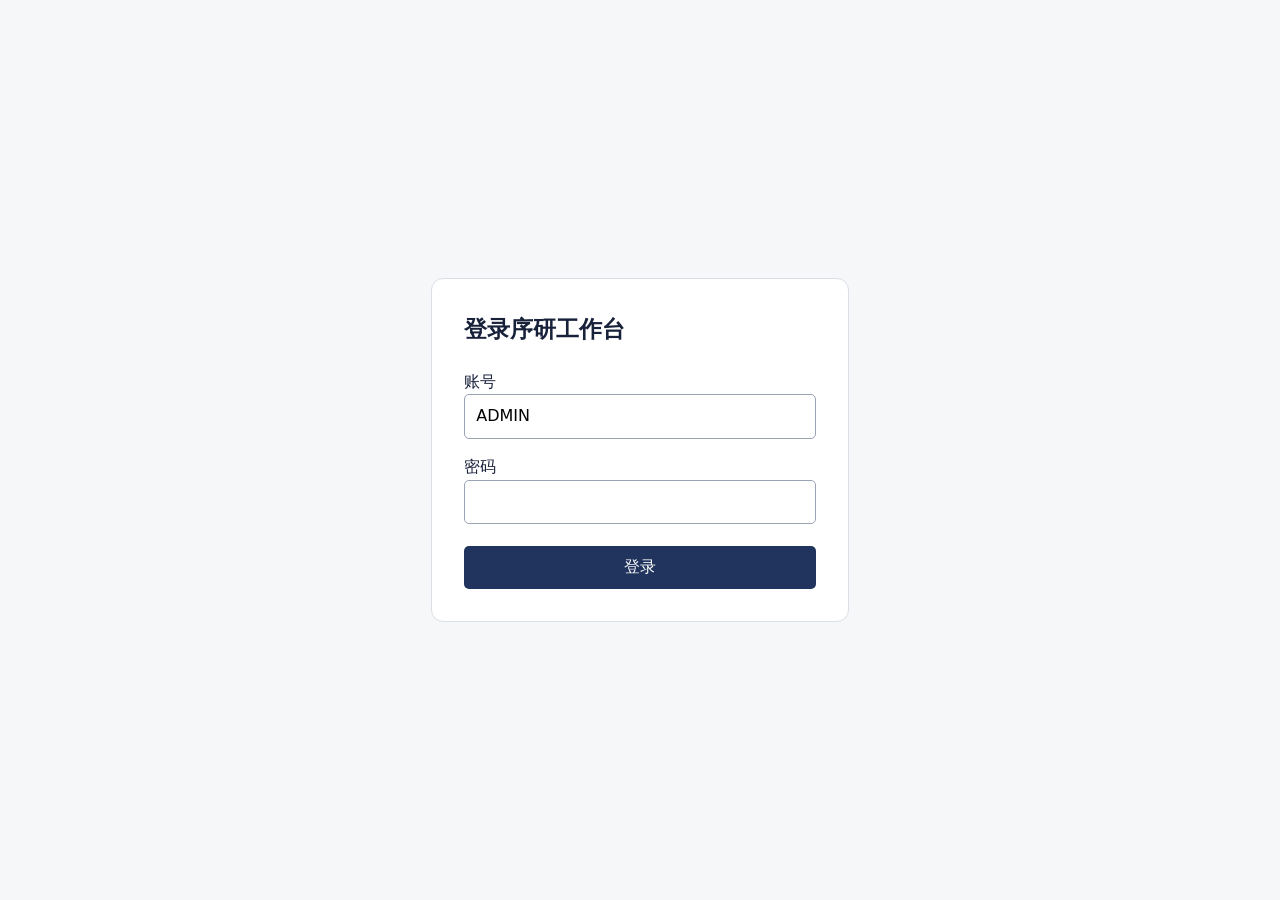
<file: foundation/login.html>
<!doctype html>
<html lang="zh-CN">
<head>
  <meta charset="utf-8">
  <meta name="viewport" content="width=device-width, initial-scale=1">
  <title>登录 · 序研</title>
  <style>
    :root{font:16px/1.55 system-ui,"Microsoft YaHei",sans-serif;color:#18213a;background:#f6f7f9}
    body{margin:0;min-height:100vh;display:grid;place-items:center}
    main{background:white;padding:2rem;width:min(22rem,calc(100vw - 5rem));border:1px solid #d9dee7;border-radius:12px}
    h1{font-size:1.45rem;margin:0 0 1.4rem}label{display:block;margin-top:1rem}
    input,button{box-sizing:border-box;width:100%;font:inherit;padding:.55rem .7rem;border-radius:5px}
    input{border:1px solid #9aa3b4}button{margin-top:1.4rem;background:#20345d;color:white;border:0;cursor:pointer}
    [role=alert]{color:#962f30}
  </style>
</head>
<body>
  <main>
    <h1>登录序研工作台</h1>
    <!-- status -->
    <form method="post" action="/login">
      <label for="user">账号</label>
      <input id="user" name="username" value="ADMIN" autocomplete="username" required>
      <label for="password">密码</label>
      <input id="password" type="password" name="password" autocomplete="current-password" maxlength="160" required>
      <button type="submit">登录</button>
    </form>
  </main>
</body>
</html>
</file>
